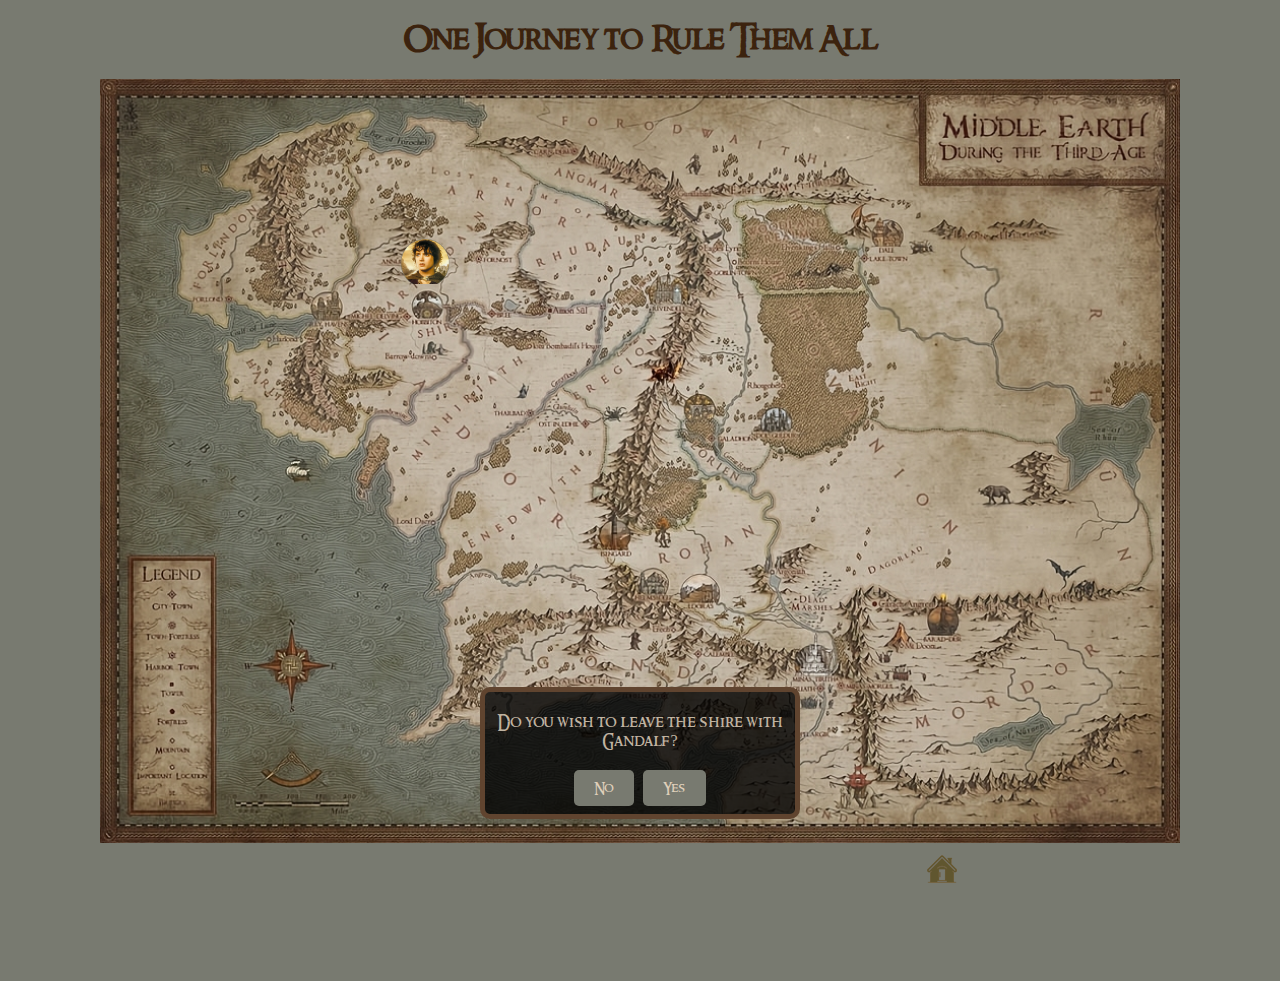
<file: All Together/index.html>
<!DOCTYPE html>
<html>
    <head>
        <!--Here I am making it so the webpage displays correctly on any size screen-->
        <meta name="viewport" content="width=device-width, initial-scale=1.0">
        <!--Name the tab of the webpage-->
        <title>All Together Now</title>
    </head>
    <style>
         @font-face {
        /*Here I am naming my font so that I can refernce it*/
        font-family: 'RingBearer';
        /*Here I am linking my font file so that when I refernce it it knows what the font looks like*/
        src: url('RingbearerMedium-51mgZ.ttf') format('truetype');
        /*these tags let the code know that the style and weight should be normal rather than bold or italic*/
        font-weight: normal; 
        font-style: normal; 
        }
        body{
            font-family: 'RingBearer', serif;
            background: url('Map-transformed.jpeg');
            background-size: 120vh;
            text-align: center;
            background-repeat: no-repeat;
            background-position: 50%;
            margin: 0;
            height: 100vh;
            background-color: rgb(120,122,112);
        }
        h1{
            color: rgb(60,35,14);
        }
        #Game {
                position: absolute;
                bottom: 18%;
                left: 50%;
                transform: translateX(-50%);
                width: 80%;
                max-width: 300px;
                border: 5px solid rgb(96,68,47);
                background-color: rgba(0, 0, 0, .8);
                border-radius: 10px;
                padding: 5px;
                color: rgb(192,179,161);
            }
        #Map{
            position: relative;
            width: 100%;
            max-width: 1200PX;
            height: 100%;
            margin: 0 auto;
        
        }
        #Player{
            position: absolute;
            background-image: url('Icon-transformed.png');
            background-size: cover;
            width: 50px;
            height: 50px;
            transition: top .9s ease, left .9s ease;
        }
        button{
            font-family: 'RingBearer', serif;
            padding: 10px 20px;
            margin: 3px;
            background-color: rgb(120,122,112);
            border: none;
            color: rgb(223, 207, 186);
            border-radius: 5px;
        }
        button:hover {
            transform: scale(1.1);
                box-shadow: 0 4px 8px rgba(0, 0, 0, 0.3);
                transition: transform 0.3s ease, box-shadow 0.3s ease;
                background-color: rgb(147, 150, 138);
            }
        li, a{
            list-style-type: none;
            text-decoration: none;
            text-align: center;
            position: absolute;
            top: 47.5vh;
            left: 51.5vh;
            }
        img:hover{
            transform: scale(1.05);
            box-shadow: 0 4px 8px rgba(0, 0, 0, 0.3);
            transition: transform 0.3s ease, box-shadow 0.3s ease;
        }
    </style>
    <body>
        <h1>One Journey to Rule Them All</h1>
    <div id="Map">
        <div id="Player" style="top: 17%; left: 30%;"></div>
        <div id="Game">
            <p id="question">Do you wish to leave the shire with Gandalf?</p>
            <button onClick="chooseAnswer('no')">No</button>
            <button onClick="chooseAnswer('yes')">Yes</button>
        </div>
    </div>
    <li><a href="../index.html"><img src="../icons8-home_AllTogehther.png"></a></li>
    <script>
        //Welcome to Javascript land
        //Lets create the questions and answers followed by the updated placement of the players icon
        const Game = [
        {
        question: "Do you wish to leave the shire with Gandalf?", 
        correct: "yes",
        position: {top: "19%", left: "33.5%"}
    },
        {
        question: "You hear a horse galloping in the distance. Do you wish to stay on the road and see who it is?",
        correct: "no",
        position: {top: "19%", left: "33.5%"}
    },
        {
        question: "That was a close call. You almost got discovered by a Black Rider! You must be shaken up, do you still wish to continue on to bree?",
        correct: "yes",
        position: {top: "19%", left: "35.4%"}
    },
        {
        question: "Congratulations you have made it to bree! Click yes when you are ready to carry on your journey.",
        correct: "yes",
        position: {top: "19%", left: "35.4%"}
    },
        {
        question: "Who is this strange fellow in the corner staring at you? Should you ignore him?",
        correct: "no",    
        position: {top: "19%", left: "35.4%"}
    },
    //This is a very repetitive task
        {
        question: "You've introduced yourself to this stranger and he gives the name of Strider. He asks to join you on your journey. Shall you allow him to join?",
        correct: "yes",    
        position: {top: "19%", left: "35.4%"}
    },
        {
        question: "Strider-'are you ready to leave Bree'",
        correct: "yes",    
        position: {top: "18.9%", left: "42%"}
    },
        {
        question: "You have journeyed far to Weathertop but the Black Riders are approaching fast! Do you wish to put on the ring and stay hidden?",
        correct: "yes",    
        position: {top: "18.9%", left: "42%"}
    }, 
        {
        question: "What a costly mistake that was! You are now in grave danger and on the verge of death. Do you wish to accept your fate and never make it to Rivendell?",
        correct: "no",    
        position: {top: "15.5%", left: "50.4%"}
    }, 
        {
        question: "Gandalf-'Frodo my dear friend! You have a lot of spirit for a Hobbit! Quickly press yes to continue as there is not much time!",
        correct: "yes",    
        position: {top: "15.5%", left: "50.4%"}
    }, 
        {
        question: "Gandalf-'Good Frodo! quickly now, I need to know if you accept the task of carrying the burden of the ring to the mountains of Mordor?",
        correct: "yes",    
        position: {top: "15.5%", left: "50.4%"}
    }, 
        {
        question: "Gandalf- Very well Frodo! I need to know now. Do you trust my guidance through my mines of Moria?",
        correct: "yes",    
        position: {top: "28%", left: "50.5%"}
    }, 
        {
        question: "You and your fellowship have made it out of the mines. You, unfortunately, lost Gandalf though. Do you wish to turn back to the shire and avoid the long road ahead?",
        correct: "no",    
        position: {top: "28%", left: "50.5%"}
    }, 
        {
        question: "You see an elf in the distance. Do you wish to trust them for protection?",
        correct: "yes",    
        position: {top: "30%", left: "53%"}
    }, 
        {
        question: "Congratulations you have made it to Lorien! Press yes to continue.",
        correct: "yes",    
        position: {top: "30%", left: "53%"}
    }, 
    //Still going!?
        {
        question: "The elves are offering you boats to travel down the Anduin river. Do you wish to accept?",
        correct: "yes",    
        position: {top: "51%", left: "62%"}
    }, 
        {
        question: "You have made it to land. Do you wish to stick by the campfire Strider has set?",
        correct: "no",    
        position: {top: "51%", left: "62%"}
    }, 
        {
        question: "Your fellowship has just been attacked. Do you wish to keep the fellowship together for the rest of your journey?",
        correct: "no",    
        position: {top: "51%", left: "73.2%"}
    }, 
        {
        question: "You have made it to Mordor! Will you complete your mission and destroy the ring?",
        correct: "yes",    
        position: {top: "51%", left: "73.2%"}
    }, 
    //Finally
];
        //Now lets create a function to handle wheter the player has chosen the correct answer.\
        let currentStep = 0;
        function chooseAnswer(choice) {
            //Here I am creating a function to update the players Icon
            if (choice === Game[currentStep].correct) {
                const player = document.getElementById("Player");
                player.style.top = Game[currentStep].position.top;
                player.style.left = Game[currentStep].position.left;
            //Now I will update the question we are on
                currentStep++;
            //Now I will check for a win condition or a lose condition then give a prompt depnding on the outcome
            if(currentStep <Game.length) {
                const questionBox = document.getElementById("question");
                questionBox.innerText = Game[currentStep].question;
            }
            //Create messages to let the player know whether they have won or lost
            else {
                alert("You’ve done it! The Ring is destroyed, and Middle-earth is saved! Rest now, for the hardest part of the journey is behind you.");
            }}
             else {
                alert("Fool of a Took! You cannot undo what is done. Start again, but tread carefully this time.");
            }
            }
            //Close the script tags and then I am done
    </script>
    </body>
</html>
</file>
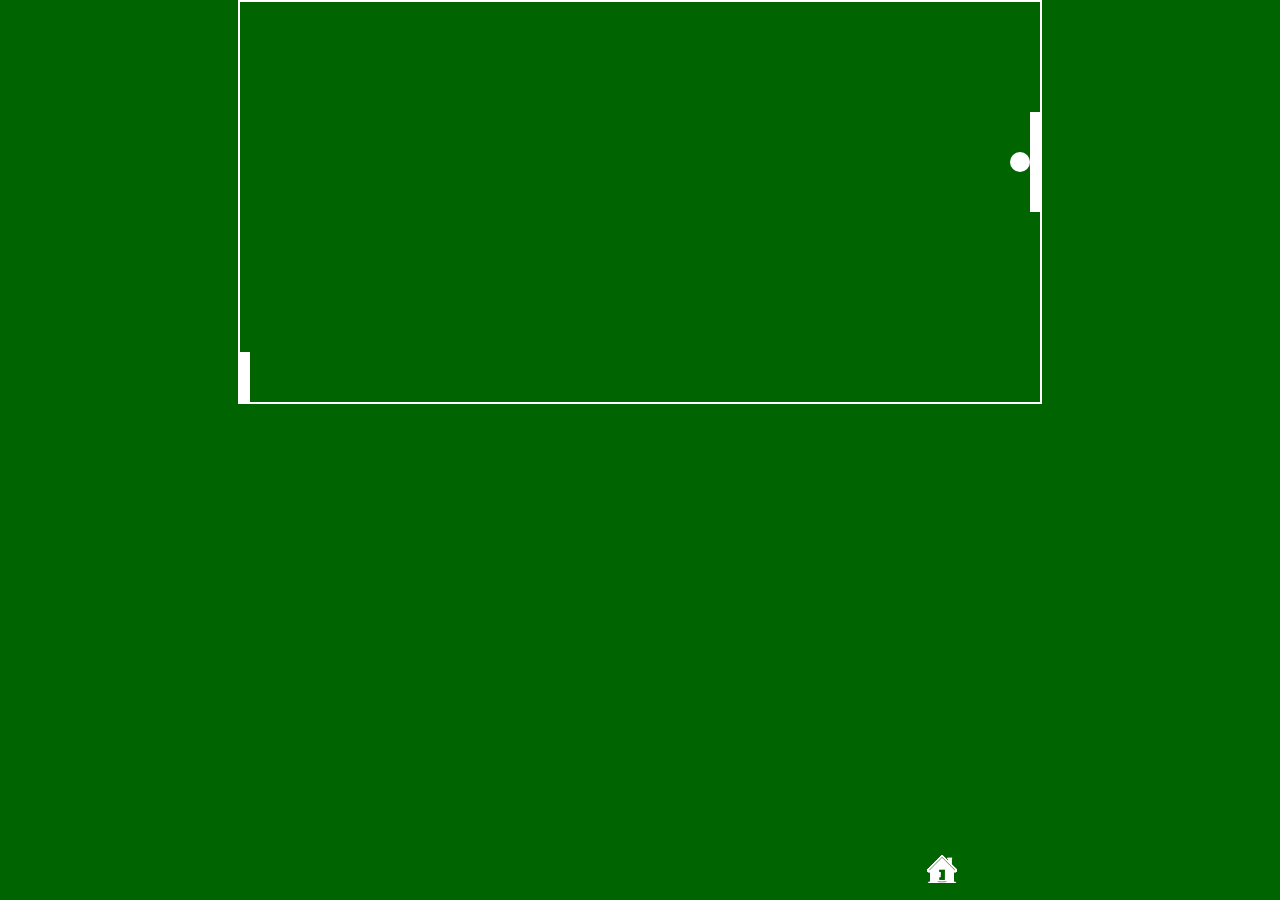
<file: Events/index.html>
<!DOCTYPE html>

<html>
    <Head>
        <meta charset="utf-8">
        <meta name="viewport" content="width=device-width, initial-scale=1.0">
        <title>Events</title>
        <style>
            /*Setting style for entire page*/
            body{
                margin: 0;
                padding: 0;
                background-color: darkgreen;
            }

            canvas{
                background: darkgreen;
                display: block;
                margin: 0 auto;
                border: 2px solid white;
            }
            li, a{
            list-style-type: none;
            text-decoration: none;
            text-align: center;
            position: absolute;
            top: 47.5vh;
            left: 51.5vh;
            }
        img:hover{
            transform: scale(1.05);
            box-shadow: 0 4px 8px rgba(0, 0, 0, 0.3);
            transition: transform 0.3s ease, box-shadow 0.3s ease;
        }
        </style>
    </Head>
    <body>
        <!--Canvas that will be used to draw game-->
        <canvas id="PongCanvas" width="800" height="400"></canvas>
        <li><a href="../index.html"><img src="../icons8-home_events.png"></a></li>
    <script>
        const canvas = document.getElementById("PongCanvas")
        const context = canvas.getContext("2d")

        //create ball and paddles
        const paddleWidth = 10;
        const paddleHeight = 100;
        const ballRadius = 10;

        //Handle paddles for both AI and player
        let playerPaddleY = canvas.height - paddleHeight / 2;
        let aiPaddleY = (canvas.height - paddleHeight) / 2;
        // Handle the ball and setup the ball
        let ballX = canvas.width / 2;
        let ballY = canvas.height / 2;
        let ballSpeedX = 10;
        let ballSpeedY = 10;
        // Draw everything
        //Create a function to do this
        function drawGameElements() {
            //clear screen
            context.clearRect(0,0, canvas.width, canvas.height);
            //draw paddles
            //Human paddle on left side.
            context.fillStyle = "white";
            context.fillRect(0, playerPaddleY, paddleWidth, paddleHeight);
            //draw AI on right side
            context.fillStyle = "white";
            context.fillRect(canvas.width - paddleWidth, aiPaddleY, paddleWidth, paddleHeight);
            //draw ball
            context.beginPath();
            context.arc(ballX, ballY, ballRadius, 0, Math.PI * 2);
            context.fillStyle = "white";
            context.fill();
            context.closePath();
        }

        //Create function that willl handle movement of AI paddle.
        function move() {
          ballX = ballX + ballSpeedX;
          ballY = ballY + ballSpeedY;
          
          //Handle bounce of ball from top and bottom of canvas.
            if (ballY + ballRadius > canvas.height || ballY - ballRadius < 0) {
                ballSpeedY = -ballSpeedY;
            }
            if(ballX - ballRadius < paddleWidth){
                if(ballY > playerPaddleY && ballY < playerPaddleY + paddleHeight) {
                    ballSpeedX = -ballSpeedX;
                }
            }
            if(ballX - ballRadius > canvas.width - paddleWidth) {
                if(ballY > aiPaddleY && ballY < aiPaddleY + paddleHeight) {
                    ballSpeedX = -ballSpeedX;
                }
            }

            //make AI paddle follow ball
            aiPaddleY = ballY - paddleHeight/ 2;
        } //end of move

        //create function to control paddle with their mouse
        canvas.addEventListener('mousemove', event => {
            const canvasPosition = canvas.getBoundingClientRect();
            playerPaddleY = event.clientY - canvasPosition.top - paddleHeight / 2;
        });

        //main game loop which controls game
        function gameLoop() {
            move();
            drawGameElements();
            requestAnimationFrame(gameLoop);
        }

        //Kickoff game loop
        gameLoop();
        //leaving java script
     </script>
     <!--Welcome back to HTML-->
</html>
</file>
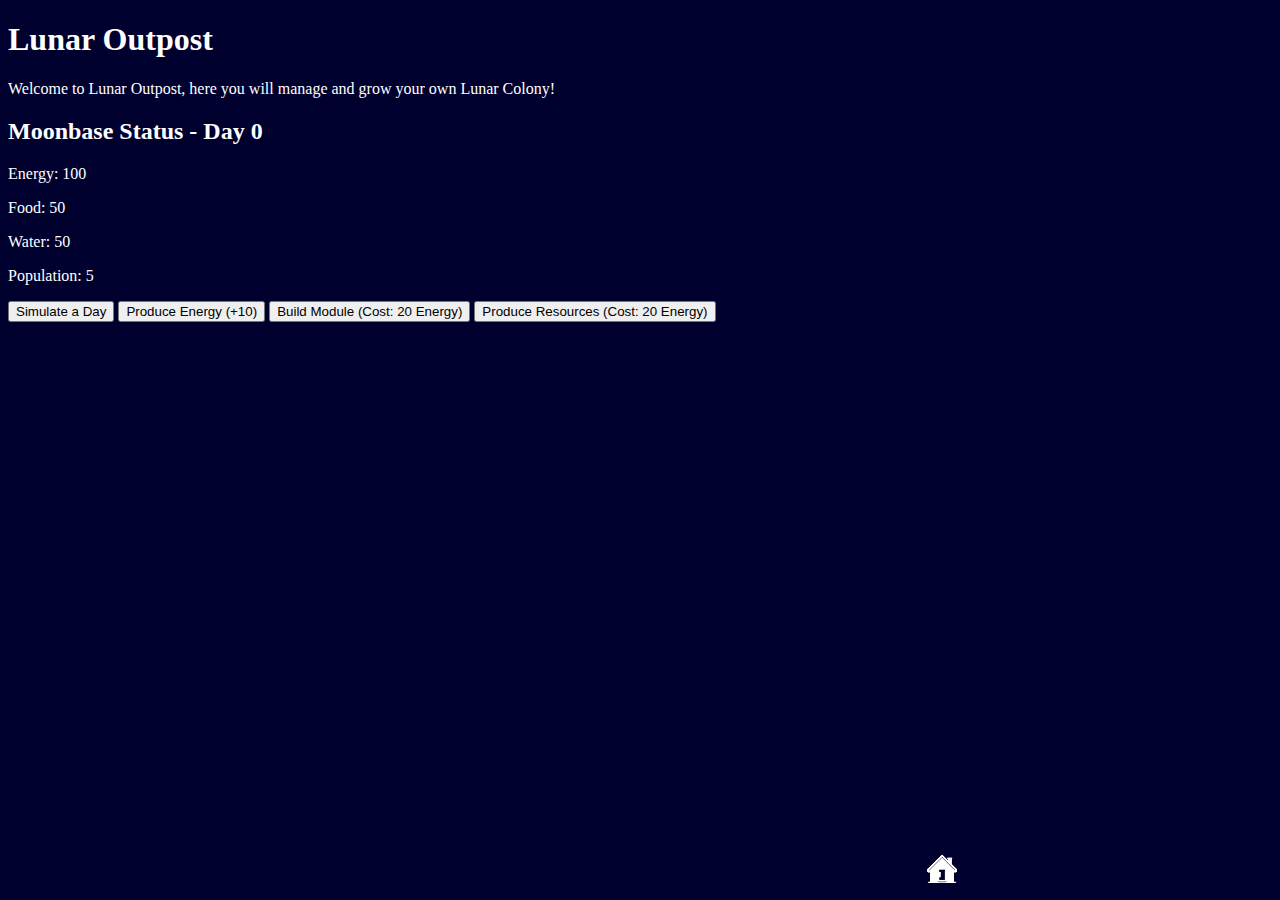
<file: JavaFoundations/index.html>
<!-- This will be a moonbase managment game. -->
<!--Start with Doc type. -->
<!DOCTYPE html>
<!-- Next add our HTML tags. -->
<html style="background-color: rgb(0, 0, 46);">
    <!-- add title -->
     <style>
        li, a{
            list-style-type: none;
            text-decoration: none;
            text-align: center;
            position: absolute;
            top: 47.5vh;
            left: 51.5vh;
            }
        img:hover{
            transform: scale(1.05);
            box-shadow: 0 4px 8px rgba(0, 0, 0, 0.3);
            transition: transform 0.3s ease, box-shadow 0.3s ease;
        }
     </style>
    <head>
        <link rel="icon" href="Favicon.svg" type="image/x-icon">
    <title>Moon game</title>
    <!-- Add meta tag-->
     <meta charset="utf-8">
    </head>
    <!-- add body and header tag-->
    <body style="color:white">
        <header>
        <h1>Lunar Outpost</h1>
        <!-- Add Paragraph tags to explain game-->
        <p>Welcome to Lunar Outpost, here you will manage and grow your own Lunar Colony!</p>
        </header>
        <!--This is where the game area is and where your stats will be desplayed-->
        <main id="game-area"></main>
        <!-- Add Jacascript Section-->
        <li><a href="../index.html"><img src="../icons8-home_events.png"></a></li>
         <script >
    // We are now in javascript land! Notice our different syntax for the comments!
    // Initialize game variables
    let energy = 100; // This is the amount of energy we have
    let food = 50; // This is the amount of food we have
    let water = 50; // This is the amount of water we have
    let population = 5; // This is the number of people in our moonbase
    let dayCounter = 0; // This is the number of days that have passed
 
    // Function to produce energy
    function produceEnergy(amount) {
        // Increase energy by the specified amount
        energy += amount;
        // Update the display
        updateDisplay();
    }

    // Function to produce food and water
    function produceResources(amount) {
        // Check if we have enough energy to harvest resources
        if (energy >=20) {
            // Deduct the energy cost for harvesting food
            energy -=20;
            // Increase food and water amount
            food += amount;
            water += amount;
            // Update food and water amount
            updateDisplay();
        }
    }
 
    // Function to consume daily resources
    function consumeResources() {
        // Each person consumes 1 unit of food and 1 unit of water each day
        food -= population;
        water -= population;
        // Ensure resources don't go below 0
        food = Math.max(food, 0);
        water = Math.max(water, 0);
    }
 
    // Function to build a new module
    function buildModule() {
        // Check if we have enough energy to build a new module
        if (energy >= 20) {
            // Deduct the energy cost for building the module
            energy -= 20;
            // Increase population capacity
            population += 5;
            // Here the build module function is calling the Update the display
            updateDisplay();
        }
    }
 
    // Function to update the display
    function updateDisplay() {
        // Create the HTML for the game status
        const statusHTML = `
            <h2>Moonbase Status - Day ${dayCounter}</h2>
            <p>Energy: ${energy}</p>
            <p>Food: ${food}</p>
            <p>Water: ${water}</p>
            <p>Population: ${population}</p>
            <button onclick="simulateDay()">Simulate a Day</button>
            <button onclick="produceEnergy(10)">Produce Energy (+10)</button>
            <button onclick="buildModule()">Build Module (Cost: 20 Energy)</button>
            <button onclick="produceResources(5)">Produce Resources (Cost: 20 Energy)</button>
        `;
        // Update the game area with the new status
        document.getElementById('game-area').innerHTML = statusHTML;
    }
 
    // Function to simulate a day in the moonbase
    function simulateDay() {
        // Increase the day counter
        dayCounter++;
        // Consume resources for the day
        consumeResources();
        // Randomly decide to build a new module (50% chance)
        if (Math.random() > 0.5) {
            buildModule();
        }
        // Update the display
        updateDisplay();
    }
 
    // Calling the update display function here to Initialize the game display
    // Notice I am calling from the JavaScript function updateDisplay() from the JavaScript land inside the script tag.
    // Rememeber functions do not run unless they are called.
    updateDisplay();
    </script>

         <main>
        
         </main>
    </body>
</html>
</file>
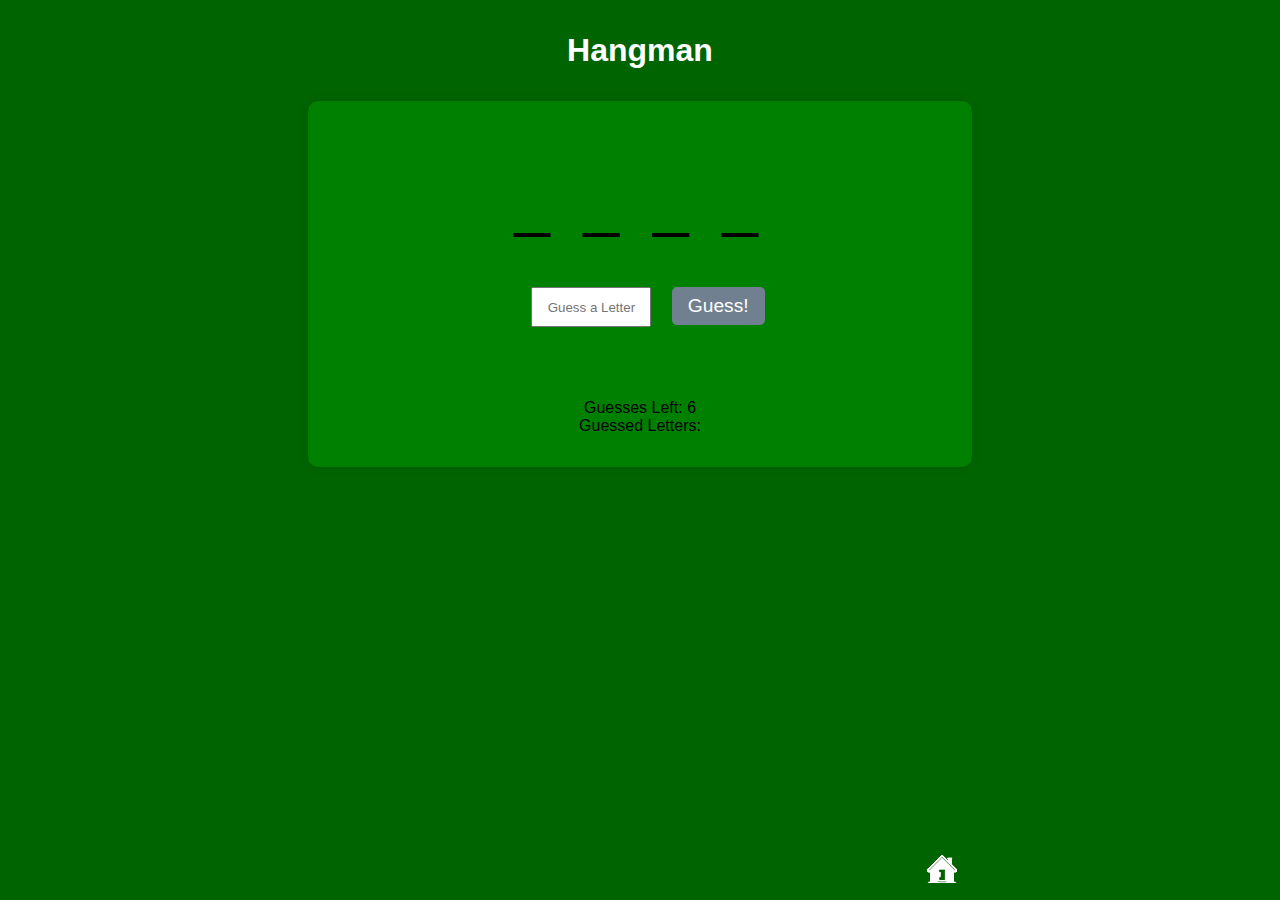
<file: Strings/index.html>
<!DOCTYPE html>
<html>
    <head>
        <!-- Crerate a responsive on any display-->
         <meta name="viewport" content="width=device-width, initial-scale=1.0">
        <title>Hangman</title>

        <style>
            body{
                font-family: Arial, sans-serif;
                text-align: center;
                margin: 2rem;
                background-color: darkgreen;
            }
            /* style the manin heading */
            h1{
                color: white;
                margin-bottom: 2rem;
            }
            .game-container{
                background-color: green;
                padding: 2rem;
                border-radius: 10px;
                box-shadow: 0 0 10px rgba(0, 0, 0, .1);
                max-width: 600px;
                margin: 0 auto;
            }
            /* make the underscore look better*/
            #word-display{
                font-size: 4rem;
                letter-spacing: 0.5rem;
                margin: 2rem 0;
            }
            #guess-input{
                padding: 0.5rem;
                width: 100px;
                height: 20px;
                text-align: center;
                margin: 1rem;
            }

            #guess-button{
                font-size: 1.2rem;
                padding: 0.5rem 1rem;
                background-color: slategray;
                color: white;
                border: none;
                border-radius: 5px;
                cursor: pointer;
            }

            #guess-button:hover{
                background-color: darkgreen;
            }

            #message{
                margin: 1rem 0;
                font-size: 1.2rem;
                min-height: 1.5rem;
            }
        li, a{
            list-style-type: none;
            text-decoration: none;
            text-align: center;
            position: absolute;
            top: 47.5vh;
            left: 51.5vh;
            }
        img:hover{
            transform: scale(1.05);
            box-shadow: 0 4px 8px rgba(0, 0, 0, 0.3);
            transition: transform 0.3s ease, box-shadow 0.3s ease;
        }
        </style>
    </head>
    <body>
        <li><a href="../index.html"><img src="../icons8-home_events.png"></a></li>
        <!--create a heading-->
        <header>
            <h1>Hangman</h1>
        </header>
        <!--Create main container for play area-->
        <main class="game-container">
            <!--Create the area for the word underscores -->
            <div id="word-display"></div>
            <!--Create input field for letters-->
            <input type="text" id="guess-input" maxlength="1" placeholder="Guess a Letter">
            <!--Create button to submit guess-->
            <button id="guess-button">Guess!</button>
            <!--Create are to display game messages to user-->
            <div id="message"></div>
            <!--display amount of guesses remaning-->
            <div id="guesses-left"></div>
            <!--Display the letters guessed-->
            <div id="guessed-letters"></div>
        </main>

        <script>
            //Create variable to store the word to be guessed from a list of words
            const words = ['javascript', 'python', 'java', 'html', 'css', 'php', 'ruby', 'csharp', 'swift', 'kotlin'];
            //Select a random word from list
            let word = words[Math.floor(Math.random() * words.length)];
            //convert word to an array of characters using the split method
            let wordArray = word.split('');
            //create array of underscores that are same length as the slected word
            let displayArray = wordArray.map(() => '_');

            //Initialize our variables to keep track of game state
            let guessesLeft = 6;
            let guessedLetters = [];

            //create a function to update display
            function updateDisplay(){
                //this is how javascript reads the page
                document.getElementById('word-display').textContent = displayArray.join(' ');
                document.getElementById('guesses-left').textContent = `Guesses Left: ${guessesLeft}`;
                document.getElementById('guessed-letters').textContent = `Guessed Letters: ${guessedLetters.join(', ')}`;
            }
            //create function to handle guesses
            function makeGuess(){
                //Let javascirpt get the input element and store it in a variable
                let input = document.getElementById('guess-input');
                let guess = input.value.toLowerCase();

                //clear input field
                input.value = '';

                //run a check on the user input to make sure it is letter
                if(!guess.match(/[a-z]/)){
                    document.getElementById('message').textContent = 'Please enter a letter from a-z';
                    return;
                }

                //add rule to see if letter has already been guessed
                if(guessedLetters.includes(guess)){
                    document.getElementById('message').textContent = 'you have already guessed that letter';
                    return;
                }

                //add the letter guessed to letter array
                guessedLetters.push(guess);

                //check if letter is in word
                if(wordArray.includes(guess)){
                    wordArray.forEach((letter, index) => {
                        if(letter === guess){
                            displayArray[index] = guess;
                        }
                    });
                    document.getElementById('message').textContent = 'Correct guess';
                } else {
                    //decrease guesses left for each wrong guess
                    guessesLeft--;
                    document.getElementById('message').textContent = 'Incorrect guess';
                }

                updateDisplay();

                //now check for win/lose conditions
                if(!displayArray.includes('_')){
                    document.getElementById('message').textContent ="Congrats! You are a winner!";
                    document.getElementById('guess-button').disabled = true;
                }
                else if (guessesLeft === 0){
                    document.getElementById('message').textContent = `Game Over! The word was: ${word}`
                    document.getElementById('guess-button').disabled = true;                  
                }
            }

            //add a click event listener to guess button
            document.getElementById('guess-button').addEventListener('click', makeGuess)

            //Add the enter key event listener for our input
            document.getElementById('guess-input').addEventListener('keyup', function(event) {
                if(event.key === 'Enter'){
                    makeGuess();
                }
            });
            
            //Init out game display when page loads
            updateDisplay();
        </script>
    </body>
</html>
</file>
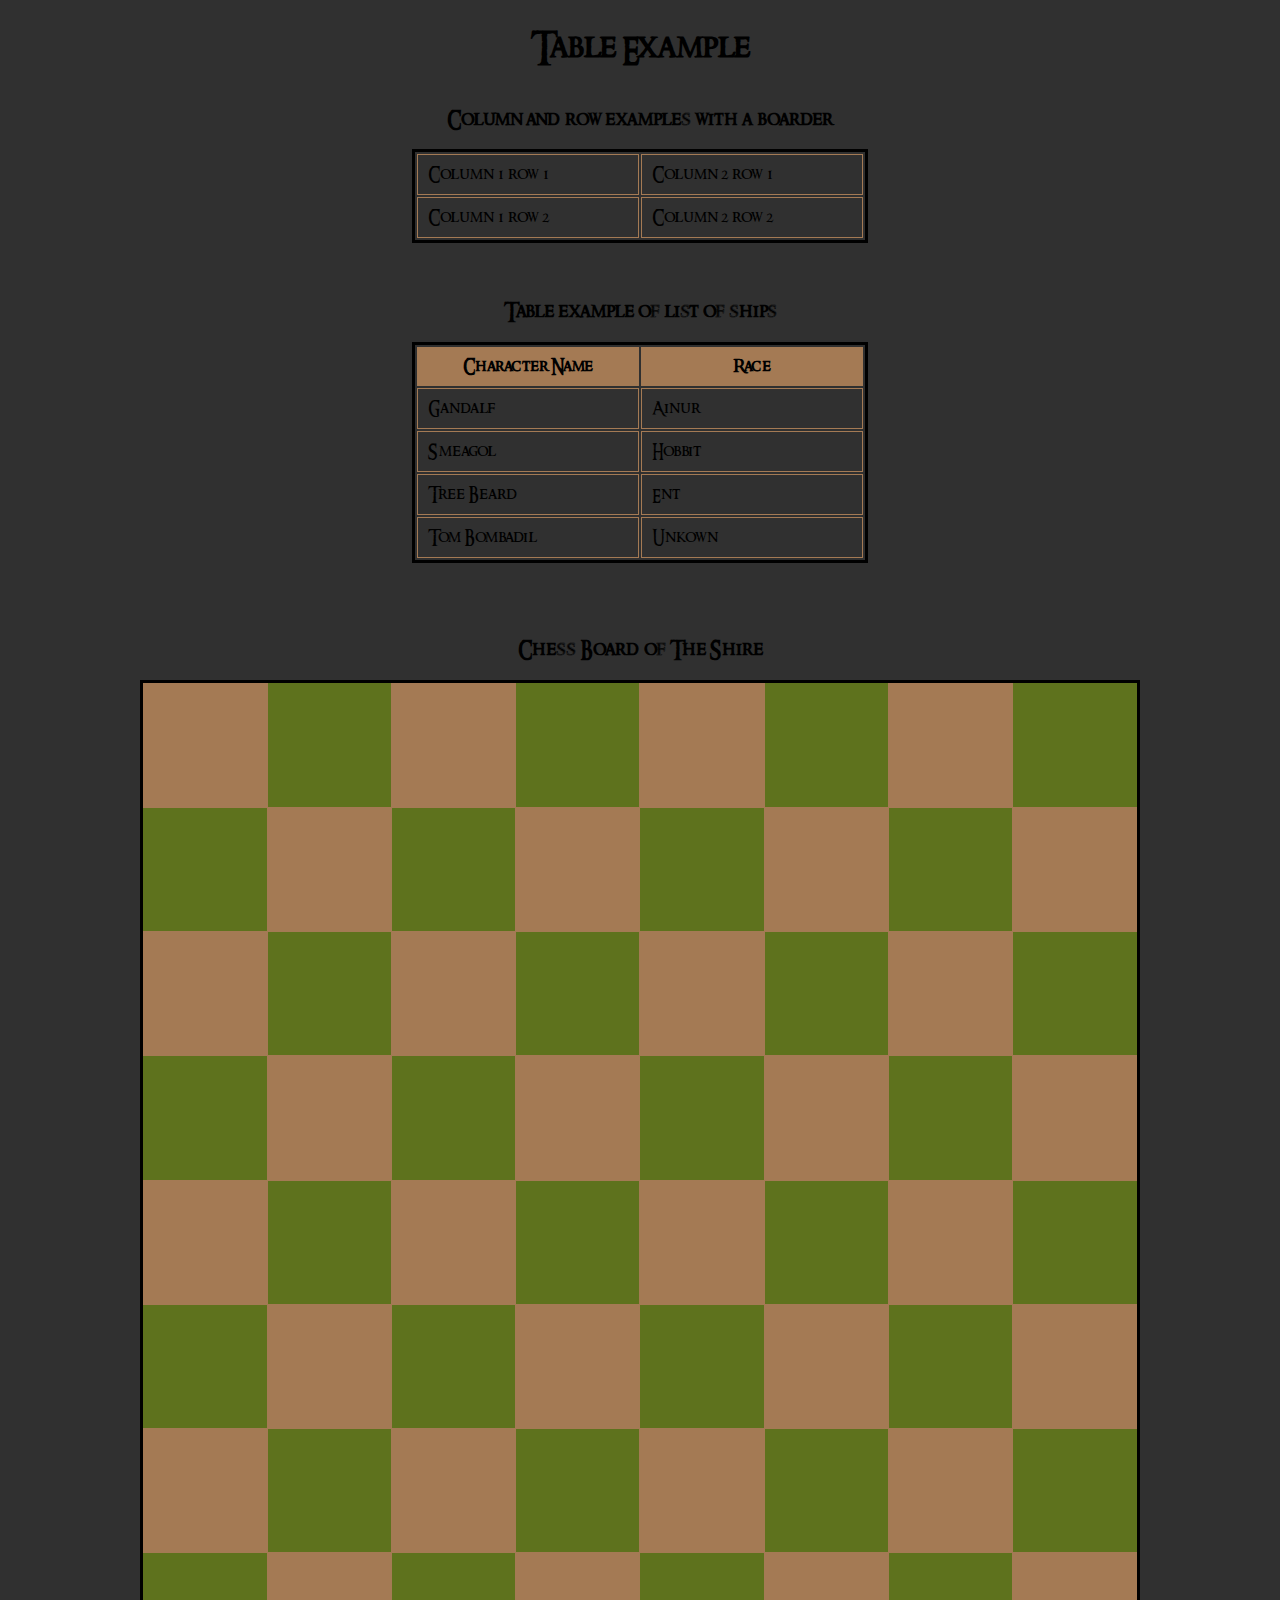
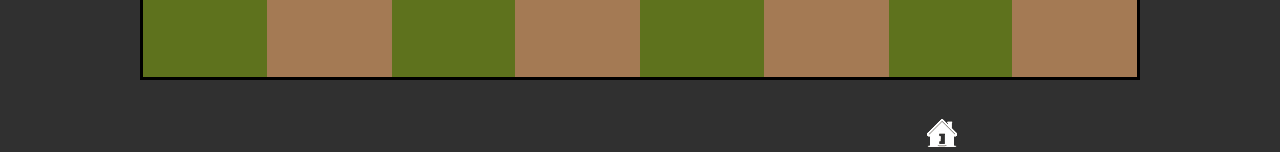
<file: table/index.html>
<!-- We are going to create an example of a table -->
<!DOCTYPE html>
<html lang="en">
    <head>
        <!--Make this responsive-->
        <meta name="viewport" content="width=device-width, initial-scale=1.0">
        <title>Table Example</title>
        <!--Style the table now-->
        <link rel="stylesheet" href="style.css">
    </head>
    <body>
        <li><a href="../index.html"><img src="../icons8-home_events.png"></a></li>
        <h1>Table Example</h1>
            <!-- You can have as many number of tables
             Each table must have its own opening and closing tab tag
             -->
             <h3>Column and row examples with a boarder</h3>
        <table>
            <!--tr stands for table row-->
             <tr>
                <!--td stands for table column for some reason-->
                <td>
                    <!--this is a table cell-->
                     Column 1 row 1
                </td>
                <td>
                    <!--this is a table cell-->
                     Column 2 row 1
                </td>
             </tr>
             <tr>
                <!--td stands for table column for some reason-->
                <td>
                    <!--this is a table cell-->
                     Column 1 row 2
                </td>
                <td>
                    <!--this is a table cell-->
                     Column 2 row 2
                </td>
             </tr>
        </table>
        <br><br>
        <h3>Table example of list of ships</h3>
        <table>
            <!--tr stands for table row-->
             <tr>
                <!--td stands for table column for some reason-->
                <th>
                    <!--this is a table cell-->
                     Character Name
                </th>
                <th>
                    <!--this is a table cell-->
                     Race
                </th>
             </tr>
             <tr>
                <!--td stands for table column for some reason-->
                <td>
                    <!--this is a table cell-->
                     Gandalf
                </td>
                <td>
                    <!--this is a table cell-->
                     Ainur
                </td>
             </tr>
             </tr>
             <tr>
                <!--td stands for table column for some reason-->
                <td>
                    <!--this is a table cell-->
                     Smeagol
                </td>
                <td>
                    <!--this is a table cell-->
                     Hobbit
                </td>
             </tr>
             <tr>
                <!--td stands for table column for some reason-->
                <td>
                    <!--this is a table cell-->
                     Tree Beard
                </td>
                <td>
                    <!--this is a table cell-->
                     Ent
                </td>
             </tr>
             </tr>
             <tr>
                <!--td stands for table column for some reason-->
                <td>
                    <!--this is a table cell-->
                     Tom Bombadil
                </td>
                <td>
                    <!--this is a table cell-->
                     Unkown
                </td>
             </tr>
            </table>
             <br><br><br>
             <h3>Chess Board of The Shire</h3>
             <!--Using the style of border-collapse combines each of the tables so there is no space inbetween.-->
             <table style="border-collapse: collapse; width: 1000px; height: 1000px;">
                <tr>
                    <td style="background-color: rgb(164,122,84); width: 50px; height: 50px;"></td>
                    <td style="background-color: rgb(94,114,29); width: 50px; height: 50px;"></td>
                    <td style="background-color: rgb(164,122,84); width: 50px; height: 50px;"></td>
                    <td style="background-color: rgb(94,114,29); width: 50px; height: 50px;"></td>
                    <td style="background-color: rgb(164,122,84); width: 50px; height: 50px;"></td>
                    <td style="background-color: rgb(94,114,29); width: 50px; height: 50px;"></td>
                    <td style="background-color: rgb(164,122,84); width: 50px; height: 50px;"></td>
                    <td style="background-color: rgb(94,114,29); width: 50px; height: 50px;"></td>
                </tr>
                <tr>
                    <td style="background-color: rgb(94,114,29); width: 50px; height: 50px;"></td>
                    <td style="background-color: rgb(164,122,84); width: 50px; height: 50px;"></td>
                    <td style="background-color: rgb(94,114,29); width: 50px; height: 50px;"></td>
                    <td style="background-color: rgb(164,122,84); width: 50px; height: 50px;"></td>
                    <td style="background-color: rgb(94,114,29); width: 50px; height: 50px;"></td>
                    <td style="background-color: rgb(164,122,84); width: 50px; height: 50px;"></td>
                    <td style="background-color: rgb(94,114,29); width: 50px; height: 50px;"></td>
                    <td style="background-color: rgb(164,122,84); width: 50px; height: 50px;"></td>
                </tr>
                <tr>
                    <td style="background-color: rgb(164,122,84); width: 50px; height: 50px;"></td>
                    <td style="background-color: rgb(94,114,29); width: 50px; height: 50px;"></td>
                    <td style="background-color: rgb(164,122,84); width: 50px; height: 50px;"></td>
                    <td style="background-color: rgb(94,114,29); width: 50px; height: 50px;"></td>
                    <td style="background-color: rgb(164,122,84); width: 50px; height: 50px;"></td>
                    <td style="background-color: rgb(94,114,29); width: 50px; height: 50px;"></td>
                    <td style="background-color: rgb(164,122,84); width: 50px; height: 50px;"></td>
                    <td style="background-color: rgb(94,114,29); width: 50px; height: 50px;"></td>
                </tr>
                <tr>
                    <td style="background-color: rgb(94,114,29); width: 50px; height: 50px;"></td>
                    <td style="background-color: rgb(164,122,84); width: 50px; height: 50px;"></td>
                    <td style="background-color: rgb(94,114,29); width: 50px; height: 50px;"></td>
                    <td style="background-color: rgb(164,122,84); width: 50px; height: 50px;"></td>
                    <td style="background-color: rgb(94,114,29); width: 50px; height: 50px;"></td>
                    <td style="background-color: rgb(164,122,84); width: 50px; height: 50px;"></td>
                    <td style="background-color: rgb(94,114,29); width: 50px; height: 50px;"></td>
                    <td style="background-color: rgb(164,122,84); width: 50px; height: 50px;"></td>
                </tr>
                <tr>
                    <td style="background-color: rgb(164,122,84); width: 50px; height: 50px;"></td>
                    <td style="background-color: rgb(94,114,29); width: 50px; height: 50px;"></td>
                    <td style="background-color: rgb(164,122,84); width: 50px; height: 50px;"></td>
                    <td style="background-color: rgb(94,114,29); width: 50px; height: 50px;"></td>
                    <td style="background-color: rgb(164,122,84); width: 50px; height: 50px;"></td>
                    <td style="background-color: rgb(94,114,29); width: 50px; height: 50px;"></td>
                    <td style="background-color: rgb(164,122,84); width: 50px; height: 50px;"></td>
                    <td style="background-color: rgb(94,114,29); width: 50px; height: 50px;"></td>
                </tr>
                <tr>
                    <td style="background-color: rgb(94,114,29); width: 50px; height: 50px;"></td>
                    <td style="background-color: rgb(164,122,84); width: 50px; height: 50px;"></td>
                    <td style="background-color: rgb(94,114,29); width: 50px; height: 50px;"></td>
                    <td style="background-color: rgb(164,122,84); width: 50px; height: 50px;"></td>
                    <td style="background-color: rgb(94,114,29); width: 50px; height: 50px;"></td>
                    <td style="background-color: rgb(164,122,84); width: 50px; height: 50px;"></td>
                    <td style="background-color: rgb(94,114,29); width: 50px; height: 50px;"></td>
                    <td style="background-color: rgb(164,122,84); width: 50px; height: 50px;"></td>
                </tr>
                <tr>
                    <td style="background-color: rgb(164,122,84); width: 50px; height: 50px;"></td>
                    <td style="background-color: rgb(94,114,29); width: 50px; height: 50px;"></td>
                    <td style="background-color: rgb(164,122,84); width: 50px; height: 50px;"></td>
                    <td style="background-color: rgb(94,114,29); width: 50px; height: 50px;"></td>
                    <td style="background-color: rgb(164,122,84); width: 50px; height: 50px;"></td>
                    <td style="background-color: rgb(94,114,29); width: 50px; height: 50px;"></td>
                    <td style="background-color: rgb(164,122,84); width: 50px; height: 50px;"></td>
                    <td style="background-color: rgb(94,114,29); width: 50px; height: 50px;"></td>
                </tr>
                <tr>
                    <td style="background-color: rgb(94,114,29); width: 50px; height: 50px;"></td>
                    <td style="background-color: rgb(164,122,84); width: 50px; height: 50px;"></td>
                    <td style="background-color: rgb(94,114,29); width: 50px; height: 50px;"></td>
                    <td style="background-color: rgb(164,122,84); width: 50px; height: 50px;"></td>
                    <td style="background-color: rgb(94,114,29); width: 50px; height: 50px;"></td>
                    <td style="background-color: rgb(164,122,84); width: 50px; height: 50px;"></td>
                    <td style="background-color: rgb(94,114,29); width: 50px; height: 50px;"></td>
                    <td style="background-color: rgb(164,122,84); width: 50px; height: 50px;"></td>
                </tr>
            </table>
    </body>
</html>
</file>
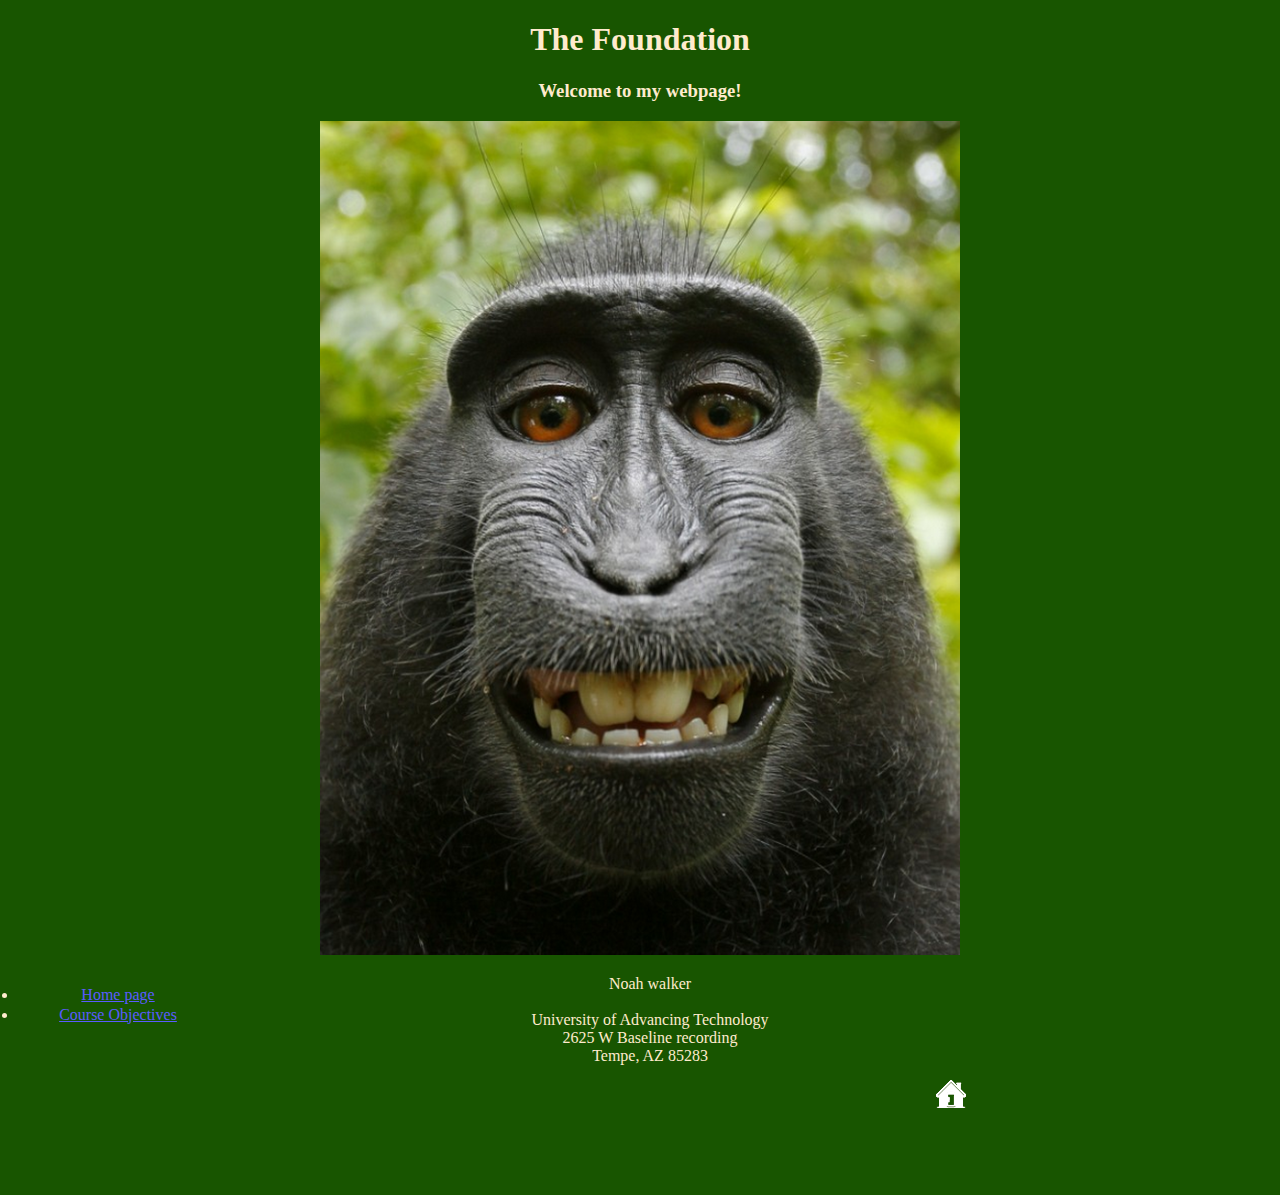
<file: The Foundation/index.html>
<!-- First we tell the browser what type of document this is, which is html-->
<!DOCTYPE html>
<!-- HTML open/close tags the beginning and ending of the HTML document -->
<html>
<!-- Head open/close tags -->
<head>
<!-- title open/close tags -->
<title>The Foundation</title>
<!-- Lets Html know where CSS code is-->
<link rel="stylesheet" href="Main.css">
</head>
<!-- nav allows users to naviagte between differnt pages-->

<!-- the body section holds the text and images that the user will see-->
 <body>
    <h1>The Foundation</h1>
<!-- <p> means paragaph and is where you put the text you want users to see-->
    <p>
        <H3>Welcome to my webpage!</H3>
        <img id="memeImage" src="foundationimage.png">
    </p>
    <nav>
        <!-- href tells the hyper link where to take the user-->
        <li><a href="./index.html">Home page</a><br></li>
        <li><a href="./boards.html">Course Objectives</a></li>
        <main><li><a href="../index.html"><img src="../icons8-home_events.png"></a></li></main>
    </nav>
    <!--footer displays texts or images for the user to see.-->
    <footer>
        Noah walker
        <br>
        <br>
        University of Advancing Technology
        <br>
        2625 W Baseline recording
        <br>
        Tempe, AZ 85283
    </footer>
 </body>
</html>
</file>
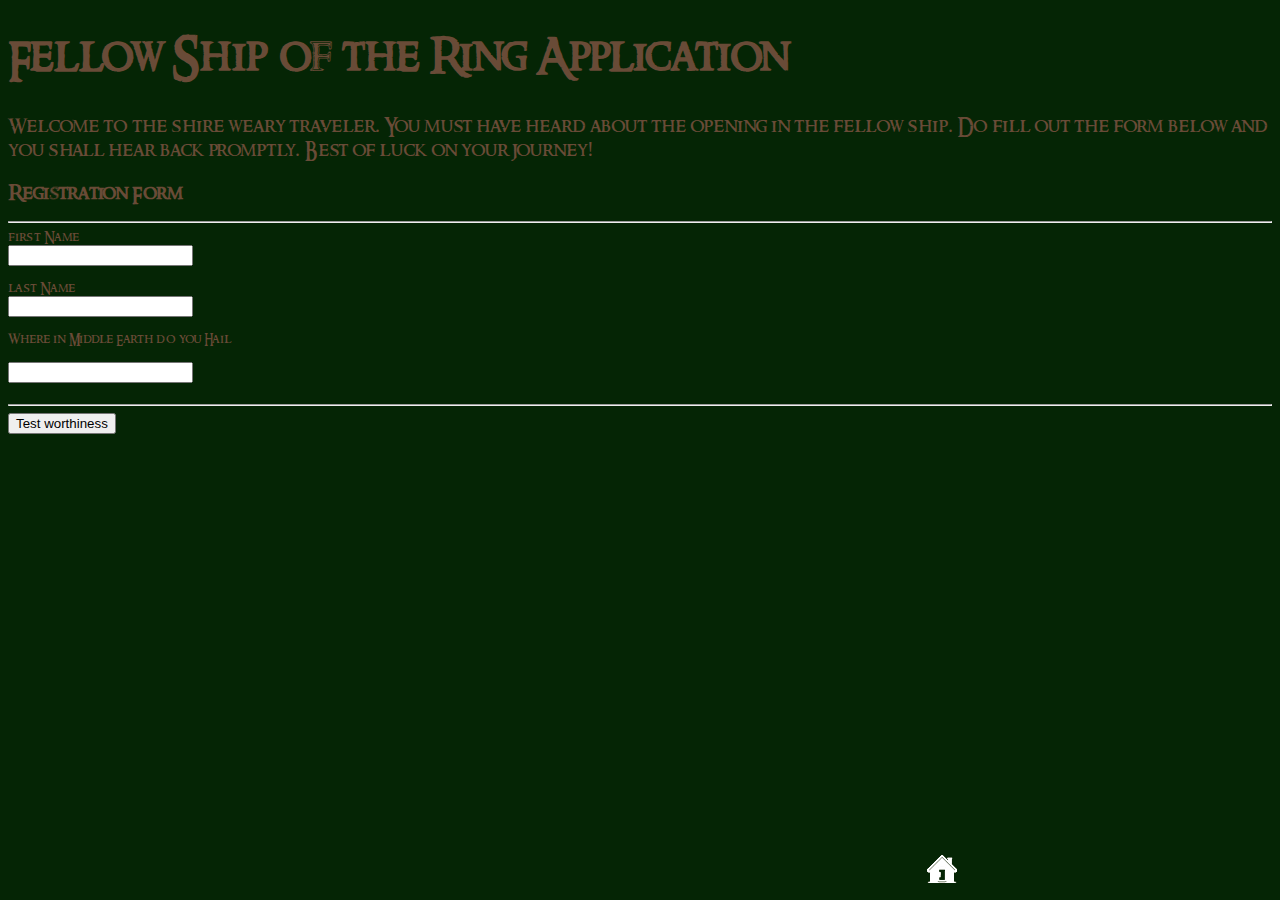
<file: User Input Validation/index.html>
<!--Noah Walker-->
<!--Create your html code by including doctype, html tags, header tags, and body tags.-->
<!DOCTYPE html>
<html style="background-color: rgb(5, 37, 5);">
    <head>
        <!--add a title for your page remember this is only the tab name.-->
        <title>Fellow Ship of the Ring</title>
        <link rel="stylesheet" href="Main.css">
    </head>
    <body style="color:rgb(105, 75, 55)">
        <li><a href="../index.html"><img src="../icons8-home_events.png"></a></li>
        <!--Header tag will show your title on your webpage-->
        <header>
            <!--h1 means header 1 and is the largest header type-->
            <h1>Fellow Ship of the Ring Application</h1>
            <!--p stands for paragraph and is where you type long bits of text.-->
            <p> Welcome to the shire weary traveler. 
                You must have heard about the opening in the fellow ship. 
                Do fill out the form below and you shall hear back promptly. 
                Best of luck on your journey! </p>
        </header>
            <!--Main is where your body code will go-->
        <main>
            <!--h2 is a smaller header than h1-->
            <h2>Registration Form</h2>
            <hr>
            <!--Create a label and input box for first name-->
            <label>first Name</label><br>
            <input type="text" id="firstName"><br><br>
            <!--Create a label and input box for last name-->
            <label>last Name</label><br>
            <input type="text" id="lastName"><br><br>
            <!--And so on-->
            <label>Where in Middle Earth do you Hail</label><br><br>
            <input type="text" id="Location"><br><br>
            <hr>

            <!--create button to submit form-->
            <button onclick="checkForm()">Test worthiness</button>
            <!--Create a script tag to go into java-->
            <script>
                //We are now in JavaScript
                //Create function to check form
                function checkForm(){
                    // Get first name from form
                    var firstName = document.getElementById("firstName").value;
                    //Get last name
                    var lastName = document.getElementById("lastName").value;
                    //get location
                    var Location = document.getElementById("Location").value;
                    //check for length
                                        //Check for foes and friends and remember copy and paste is your friend here
                    if(firstName.toLowerCase() === "gollum"){
                    alert("Ah, Gollum, is it? A sly trickster indeed! You may think to deceive us, but know this: you are no friend of the Fellowship. Be gone with your treachery!");
                    return;
                    }
                    if(firstName.toLowerCase() === "golem"){
                        alert("Ah, Golem, is it? A sly trickster indeed! You may think to deceive us, but know this: you are no friend of the Fellowship. Be gone with your treachery!");
                        return;
                    }
                    if(firstName.toLowerCase() === "frodo"){
                        alert("Ah, Frodo, my dear Hobbit! What mischief brings you to fill out this form? You ought to know that you are always welcomed with open arms into the Fellowship!");
                        return;
                    }
                    if(firstName.toLowerCase() === "gandalf"){
                        alert("So you claim to be Gandalf, do you? If you are truly he, then I must ask: who, my dear friend, stands before you now?");
                        return;
                    }
                    if(firstName.toLowerCase() === "aragorn"){
                        alert("Ah, Aragorn, son of Arathorn! The rightful heir to the throne of Gondor and a true friend to the Fellowship. Tell me, noble ranger, how fares your journey in the shadows of Mordor?");
                        return;
                    }
                    if(firstName.toLowerCase() === "legolas"){
                        alert("Ah, Legolas! My dear friend of the Woodland Realm, your presence brings joy to my heart. You are always welcome in the Fellowship, for your bravery and wisdom light our path!");
                        return;
                    }
                    if(firstName.toLowerCase() === "gimli"){
                        alert("Gimli, my stout-hearted dwarf! Your strength and spirit are a boon to the Fellowship. It brings me great joy to see you, and you shall always have a place among us, for you are a true friend!");
                        return;
                    }
                    if(firstName.toLowerCase() === "sauron"){
                        alert("Sauron! You dare speak your name here? Know this: the light of the Fellowship will pierce your darkness, and we will not cower before your evil!");
                        return;
                    }
                    if(firstName.toLowerCase() === "saruman"){
                        alert("Saruman! You traitorous wizard! You’ve forsaken your true purpose. The Fellowship will not be swayed by your dark machinations!");
                        return;
                    }
                    if(firstName.toLowerCase() === "pippin"){
                        alert("Pippin, my dear hobbit! Your mischievous spirit and brave heart are always welcome in the Fellowship. Come, let us share a tale or two!");
                        return;
                    }
                    if(firstName.toLowerCase() === "sam"){
                        alert("Samwise Gamgee! My steadfast gardener and friend, your loyalty is the heart of the Fellowship. You are always welcome, for no journey is complete without you!");
                        return;
                    }
                    if(firstName.toLowerCase() === "merry"){
                        alert("Merry, my spirited hobbit! Your courage and laughter are a joy to the Fellowship. You are always welcome to join our adventures!");
                        return;
                    }
                    if(firstName.toLowerCase() === "smeagol"){
                        alert("Ah, Smeagol! You walk a treacherous path, torn between light and dark. You may seek the Fellowship’s guidance, but tread carefully, for trust is not easily given!")
                    }
                    if(firstName.length > 20){
                        alert("Alas, dear traveler, it seems your first name stretches beyond the bounds of reason for any creature hailing from Middle Earth. I bid you, choose a name more fitting!");
                        return;
                    }

                    //Create a variable that puts together the users First and Last name
                    var fullName = firstName + " " + lastName;
                    //Here I am creating a math that makes it 50/50 wheter you get accepted or denied in the Fellow Ship
                    var randomChance = Math.random();
                    if(randomChance < 0.5) {
                        alert("Your worthiness has been noted traveler, and I am pleased to welcome one, " + fullName + " hailing from the lands of " + Location + ", to the Fellow Ship! May your journey be filled with adventure!");
                    }
                    else {
                        alert("Alas, " + fullName + ", your path does not lead to the Fellowship this day. Perhaps another time!");
                    }
                    

                }
                
            </script>

        </main>
        <footer>

        </footer>

    </body>
</html>
</file>
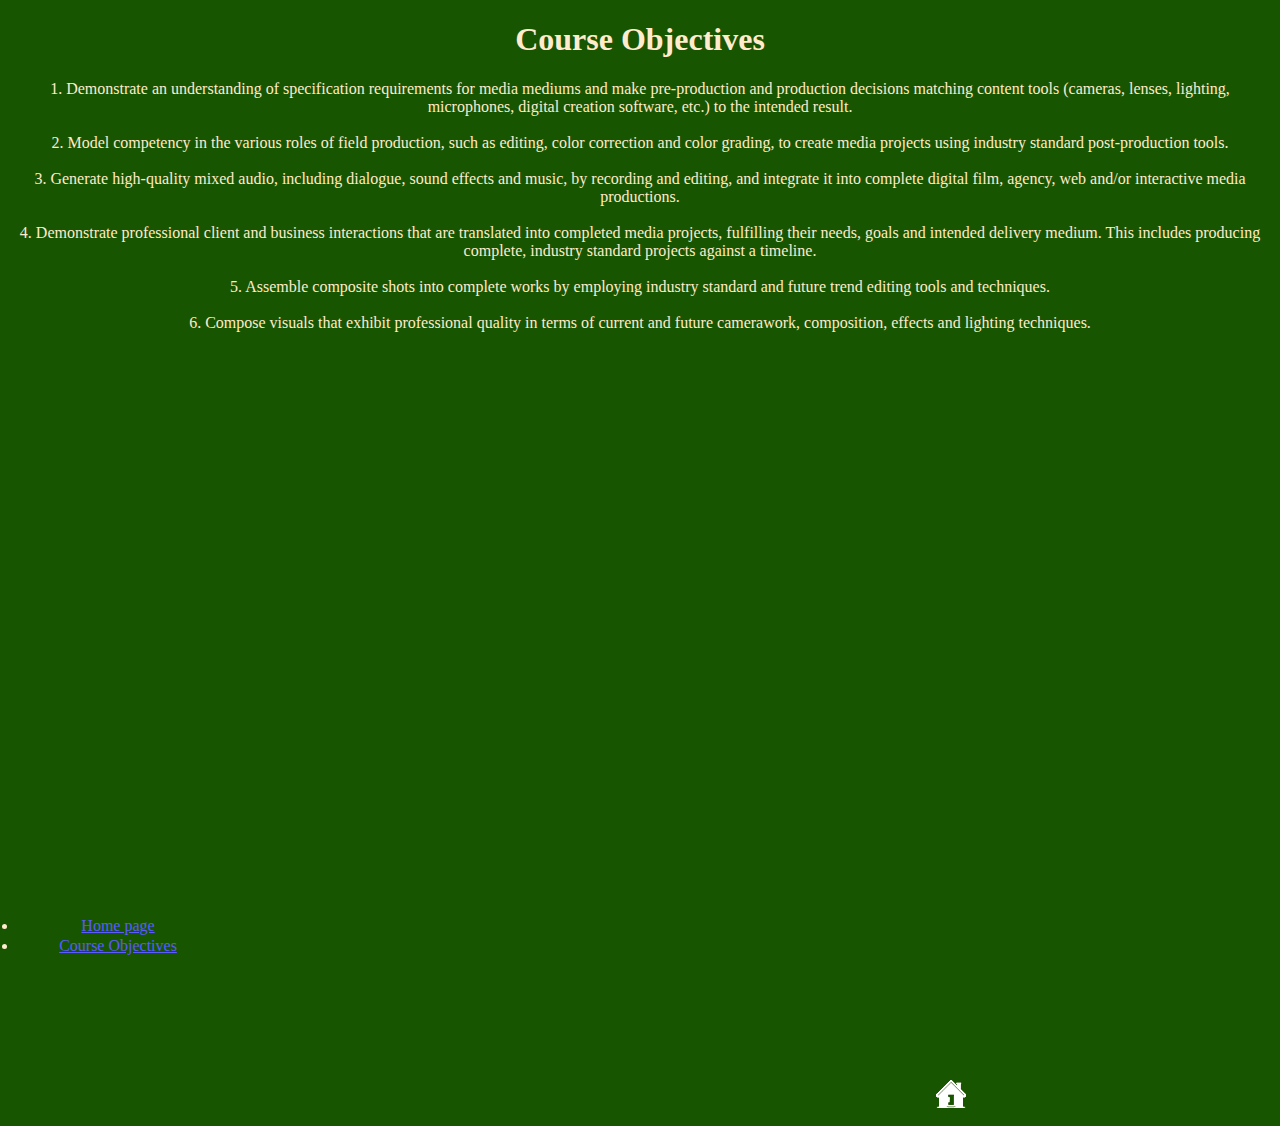
<file: The Foundation/boards.html>
<!-- First we tell the browser what type of document this is, which is html-->
<!DOCTYPE html>
<!-- HTML open/close tags the beginning and ending of the HTML document -->
<html>
<!-- Head open/close tags -->
<head>
<!-- title open/close tags -->
<title>Boards</title>
<!-- Lets Html know where CSS code is-->
<link rel="stylesheet" href="Main.css">
</head>
<!-- the body section holds the text and images that the user will see-->
 <body>
    <h1>Course Objectives</h1>
<!-- <p> means paragaph and is where you put the text you want users to see-->
<!-- <br> means break so that there will be a break in the paragapgh and everything is not on the same line.-->
    <p>
    1. Demonstrate an understanding of specification requirements for media mediums 
    and make pre-production and production decisions matching content tools 
    (cameras, lenses, lighting, microphones, digital creation software, etc.) 
    to the intended result.
    <br>
    <br>
    2. Model competency in the various roles of field production, 
    such as editing, color correction and color grading, to create 
    media projects using industry standard post-production tools.
    <br>
    <br>
    3. Generate high-quality mixed audio, including dialogue, sound effects and music, 
    by recording and editing, and integrate it into complete digital film, agency, 
    web and/or interactive media productions.
    <br>
    <br>
    4. Demonstrate professional client and business interactions that are translated into 
    completed media projects, fulfilling their needs, goals and intended delivery medium. 
    This includes producing complete, industry standard projects against a timeline.
    <br>
    <br>
    5. Assemble composite shots into complete works by employing industry standard 
    and future trend editing tools and techniques.
    <br>
    <br>
    6. Compose visuals that exhibit professional quality in terms of current 
    and future camerawork, composition, effects and lighting techniques.
    </p>
    <br><br><br><br><br><br><br><br><br><br><br><br><br><br><br><br><br><br><br><br><br><br><br><br><br><br><br><br><br><br><br>
    <footer>
        <nav>
            <!-- href tells the hyper link where to take the user-->
            <li><a href="./index.html">Home page</a><br></li>
            <li><a href="./boards.html">Course Objectives</a></li>
            <main><li><a href="../index.html"><img src="../icons8-home_events.png"></a></li></main>
        </nav>
    </footer>
 </body>
</html>
</file>
<file: table/style.css>
table{
    border: Solid rgb(0, 0, 0);
}
td{
    border: 1px Solid rgb(164,122,84);
    padding: 10px;
    width: 200px;
}
th{
    padding: 10px;
    background-color: rgb(164,122,84);
    width: 200px;
}
    @font-face {
        /*Here I am naming my font so that I can refernce it*/
        font-family: 'RingBearer';
        /*Here I am linking my font file so that when I refernce it it knows what the font looks like*/
        src: url('RingbearerMedium-51mgZ.ttf') format('truetype');
        /*these tags let the code know that the style and weight should be normal rather than bold or italic*/
        font-weight: normal; 
        font-style: normal; 
}
body {
    font-family: 'RingBearer', serif;
    display: flex;
    flex-direction: column;
    justify-content: center; 
    align-items: center;   
    background-color: rgb(48, 48, 48);
}
li, a{
    list-style-type: none;
    text-decoration: none;
    text-align: center;
    position: absolute;
    top: 95.5vh;
    left: 51.5vh;
    }
img:hover{
    transform: scale(1.05);
    box-shadow: 0 4px 8px rgba(0, 0, 0, 0.3);
    transition: transform 0.3s ease, box-shadow 0.3s ease;
}
</file>
<file: The Foundation/Main.css>
/* This is a comment*/
body{
    background-color:rgb(24, 85, 0) ;
    text-align: center;
    color: blanchedalmond;
}

nav {
height: 200px;
width: 200px;
float: left;
padding: 10px;
line-height: 20px;
}

footer{
    text-align: center;
    margin-right: 200px;
}

img{
    margin-right: 0px;
}

a{
    color:rgb(91, 91, 255);
}
        main{
            list-style-type: none;
            text-decoration: none;
            text-align: center;
            position: absolute;
            top: 120vh;
            left: 104vh;
            }
        img:hover{
            transform: scale(1.05);
            box-shadow: 0 4px 8px rgba(0, 0, 0, 0.3);
            transition: transform 0.3s ease, box-shadow 0.3s ease;
        }
</file>
<file: User Input Validation/Main.css>
/*I am linking a font file to this project*/
/*@font-face is letting css know that I am creating a new font family*/
@font-face {
    /*Here I am naming my font so that I can refernce it*/
    font-family: 'RingBearer';
    /*Here I am linking my font file so that when I refernce it it knows what the font looks like*/
    src: url('RingbearerMedium-51mgZ.ttf') format('truetype');
    /*these tags let the code know that the style and weight should be normal rather than bold or italic*/
    font-weight: normal; 
    font-style: normal; 
}

/*now that I have setup my new font I can use it to style my index*/
h1 {
    /*adding another font family after my custom font is to ensure there is a backup if my font fails to load*/
    font-family: 'RingBearer', serif;
    font-size: 45px ;
}

p {
    font-family: 'RingBearer', serif;
    font-size: 20px ;
}

main {
    font-family: 'Ringbearer', serif;
    font-size: 13px
}
li, a{
    list-style-type: none;
    text-decoration: none;
    text-align: center;
    position: absolute;
    top: 47.5vh;
    left: 51.5vh;
    }
img:hover{
    transform: scale(1.05);
    box-shadow: 0 4px 8px rgba(0, 0, 0, 0.3);
    transition: transform 0.3s ease, box-shadow 0.3s ease;
}
</file>
